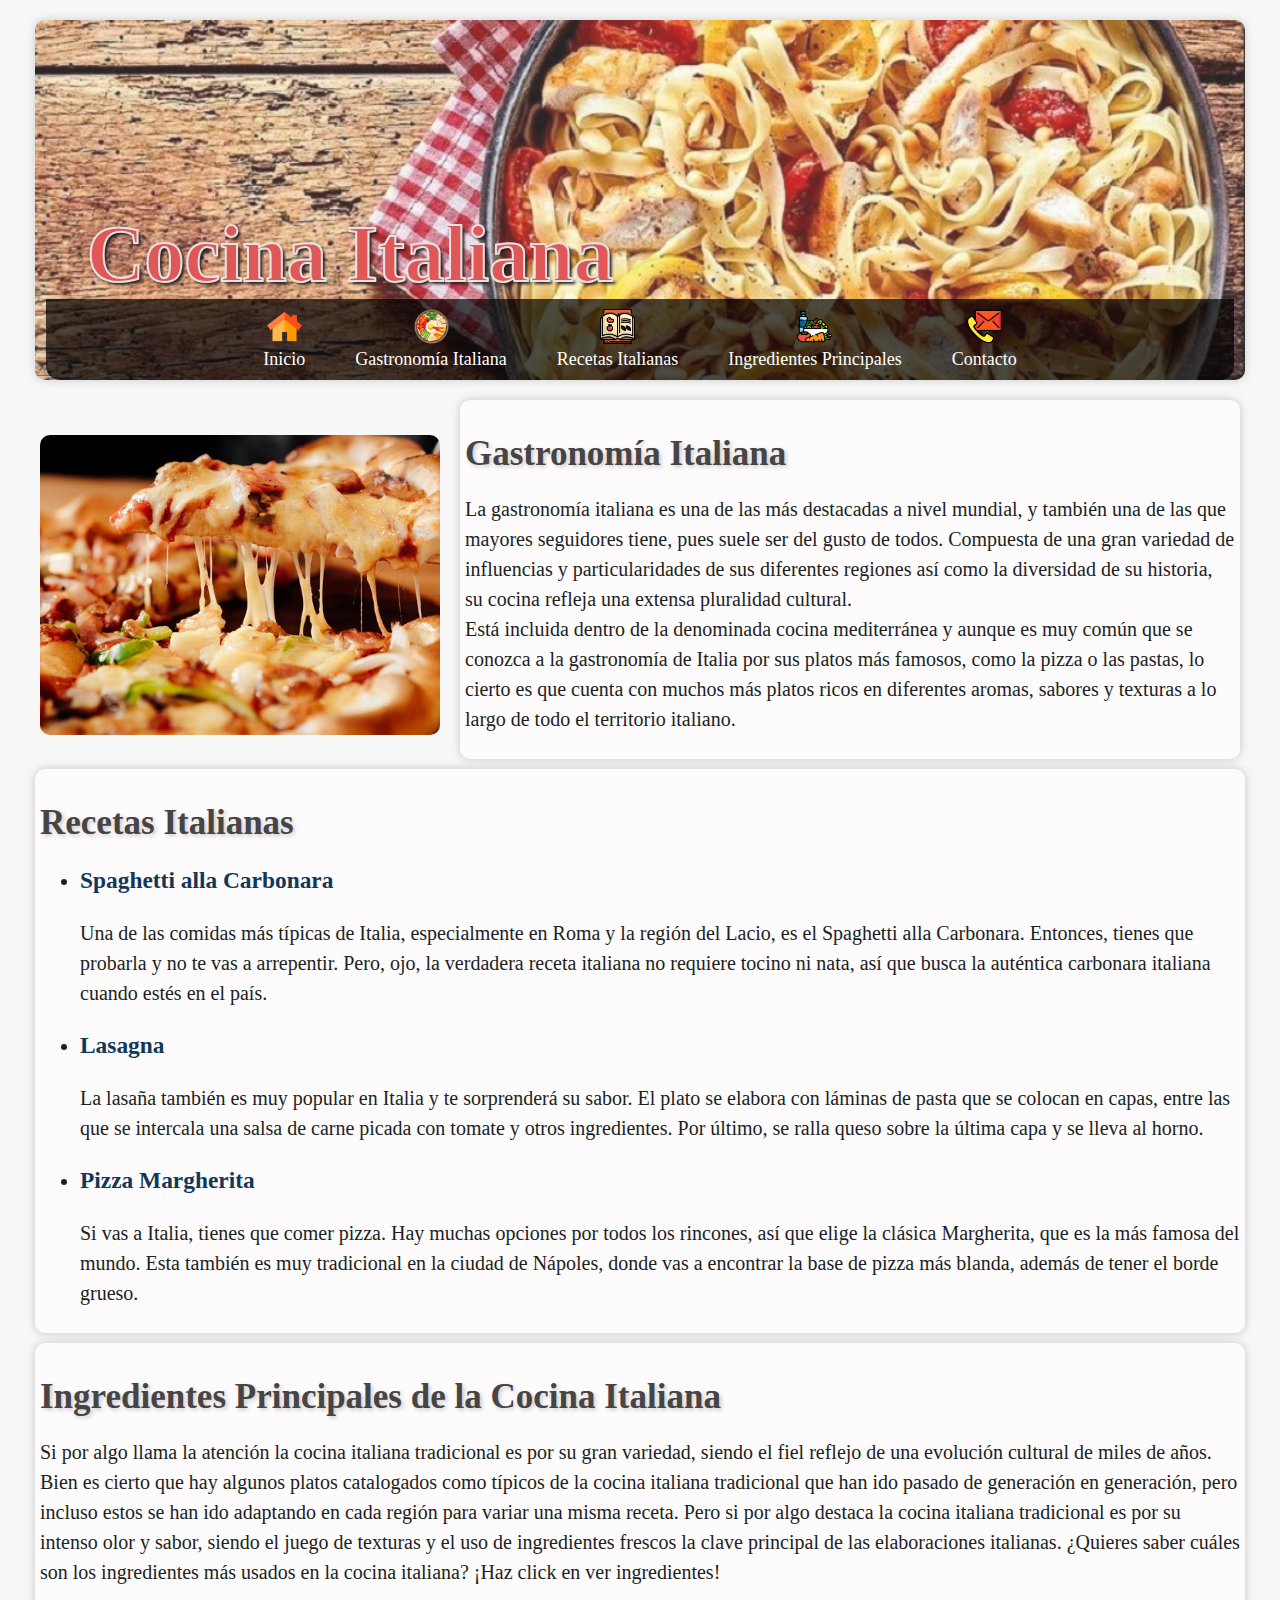
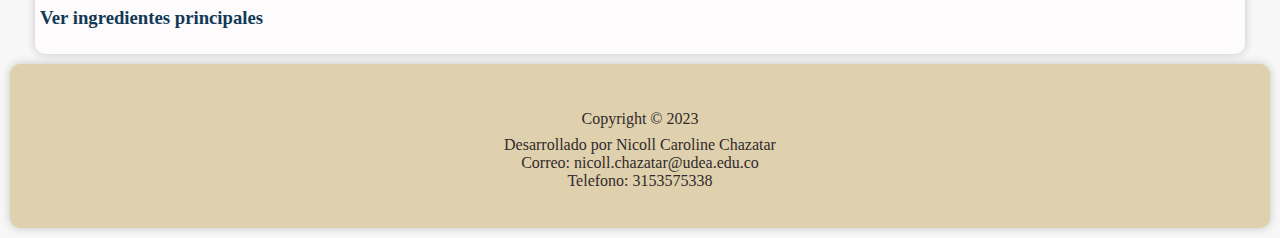
<file: index.html>
<!doctype html>
    <html lang="eng-es">
        <head>
            <meta charset="UTF-8">
            <meta name="viewport" content="width=device-width, initial-scale=1.0">
            <title>Cocina Italiana</title>
            <meta name="description" 
                  content="El uso de ingredientes frescos es la clave principal de la cocina italiana">
            <meta name="author" content="Nicoll Caroline Chazatar">
            <meta name="keywords" content="pizza, spaghetti, lasagna, cocina italiana">
            <link rel="icon" href="icons/pizza.png" type="image/png">
            <link rel="stylesheet" type="text/css" href="style/style.css" />
        </head>

        <body>
            <header>
                <div class="titulo-contenedor contenedor" id="elemento1"></div>
                <h1 class="titulo-title">Cocina Italiana</h1>
                <style>
                    h1 {
                        text-align: center; 
                        font-size: 45px; 
                        color: #e74c3c; 
                    }
                </style> 
          
                  <nav>
                    <div class="navbar">
                      <a href="index.html">
                        <img
                          src="./icons/home.png"
                          alt="Ícono de inicio"
                          width="35"
                          height="35"
                          loading="lazy"
                          class="spin-icon"
                        />
                        </br>Inicio
                      </a>
          
                      <a href="#Gastronomía">
                        <img
                          src="./icons/gastronommia.png"
                          alt="Ícono de ingredientes"
                          width="35"
                          height="35"
                          loading="lazy"
                          class="spin-icon"
                        />
                        </br>Gastronomía Italiana
                      </a>
                      <a href="#Recetas">
                        <img
                          src="./icons/recetas.png"
                          alt="Ícono de galeria"
                          width="35"
                          height="35"
                          loading="lazy"
                          class="spin-icon"
                        />
                        </br>Recetas Italianas
                      </a>
                      <a href="#Ingredientes">
                        <img
                          src="./icons/ingredientes2.png"
                          alt="Ícono de galeria"
                          width="35"
                          height="35"
                          loading="lazy"
                          class="spin-icon"
                        />
                         </br> Ingredientes Principales
                      </a>
                      <a href="#Contacto">
                        <img
                          src="./icons/contacto.png"
                          alt="Ícono de contacto"
                          width="35"
                          height="35"
                          loading="lazy"
                          class="spin-icon"
                        />
                        </br>Contacto
                      </a>
                    </div>
                  </nav>
                </div>
            </header>
            <!--Menú-->
            <main>



              <div class="contenedor-gastronomia">
                <div class="img-list">
                  <div class="img 1">
                    <div class="img-image">
                      <img src="./images/pizza2.jpg" />
                    </div>
                  </div>
                </div>
              <div class="contenedor-gastronomia">
                <section class="block contenedor">
                  <h2 id="Gastronomía">Gastronomía Italiana</h2>
                  <p>
                    La gastronomía italiana es una de las más destacadas a nivel mundial, 
                    y también una de las que mayores seguidores tiene, pues suele ser del gusto de todos. Compuesta 
                    de una gran variedad de influencias y particularidades de sus diferentes regiones así como la 
                    diversidad de su historia, su cocina refleja una extensa pluralidad cultural.<br>
                    Está incluida dentro de la denominada cocina mediterránea y aunque es muy común que se conozca a 
                    la gastronomía de Italia por sus platos más famosos, como la pizza o las pastas, lo cierto es que 
                    cuenta con muchos más platos ricos en diferentes aromas, sabores y texturas a lo largo de todo el 
                    territorio italiano.
                  </p>
                </section>
              </div>
                </section>
              </div>  
              <section class="block contenedor">
                  <h2 id="Recetas">Recetas Italianas</h2>
      
                <ul>
                  <li><a href="spaghetti.html"target=”_blank”><h3>Spaghetti alla Carbonara</h3></a></li>
                  <p> 
                    Una de las comidas más típicas de Italia, especialmente en Roma y la región del Lacio, es 
                    el Spaghetti alla Carbonara. Entonces, tienes que probarla y no te vas a arrepentir. Pero, 
                    ojo, la verdadera receta italiana no requiere tocino ni nata, así que busca la auténtica 
                    carbonara italiana cuando estés en el país.</p>
                  <li><a href="lasagna.html"target=”_blank”><h3>Lasagna</h3></a></li>
                  <p> 
                    La lasaña también es muy popular en Italia y te sorprenderá su sabor. El plato se elabora 
                    con láminas de pasta que se colocan en capas, entre las que se intercala una salsa de carne 
                    picada con tomate y otros ingredientes. Por último, se ralla queso sobre la última capa y 
                    se lleva al horno.</p>
                  <li><a href="pizza.html"target=”_blank”><h3>Pizza Margherita</h3></a></li>
                  <p> 
                    Si vas a Italia, tienes que comer pizza. Hay muchas opciones por todos los rincones, así 
                    que elige la clásica Margherita, que es la más famosa del mundo. Esta también es muy 
                    tradicional en la ciudad de Nápoles, donde vas a encontrar la base de pizza más blanda, 
                    además de tener el borde grueso.</p>
                </ul>
              </section>
              <section class="block contenedor">
                  <h2 id="Ingredientes">Ingredientes Principales de la Cocina Italiana</h2>
      
                <p>
                  Si por algo llama la atención la cocina italiana tradicional es por su gran variedad, siendo el fiel reflejo 
                  de una evolución cultural de miles de años. Bien es cierto que hay algunos platos catalogados como típicos 
                  de la cocina italiana tradicional que han ido pasado de generación en generación, pero incluso estos se han 
                  ido adaptando en cada región para variar una misma receta. Pero si por algo destaca la cocina italiana 
                  tradicional es por su intenso olor y sabor, siendo el juego de texturas y el uso de ingredientes frescos la 
                  clave principal de las elaboraciones italianas. ¿Quieres saber cuáles son los 
                  ingredientes más usados en la cocina italiana? ¡Haz click en ver ingredientes!<br>
                  <a href="ingredientes.html"target=”_blank”><h3>Ver ingredientes principales</h3></a>
                </p>
              </section>

            </main>
            <footer class="footer contenedor">  
              <h2 id="Contacto"></h2>
              <p>Copyright &copy; 2023</p>
              <p>Desarrollado por Nicoll Caroline Chazatar </br>
                Correo: nicoll.chazatar@udea.edu.co</br>
                Telefono: 3153575338
              </p>
            </footer>

        </body>

    </html>
</file>
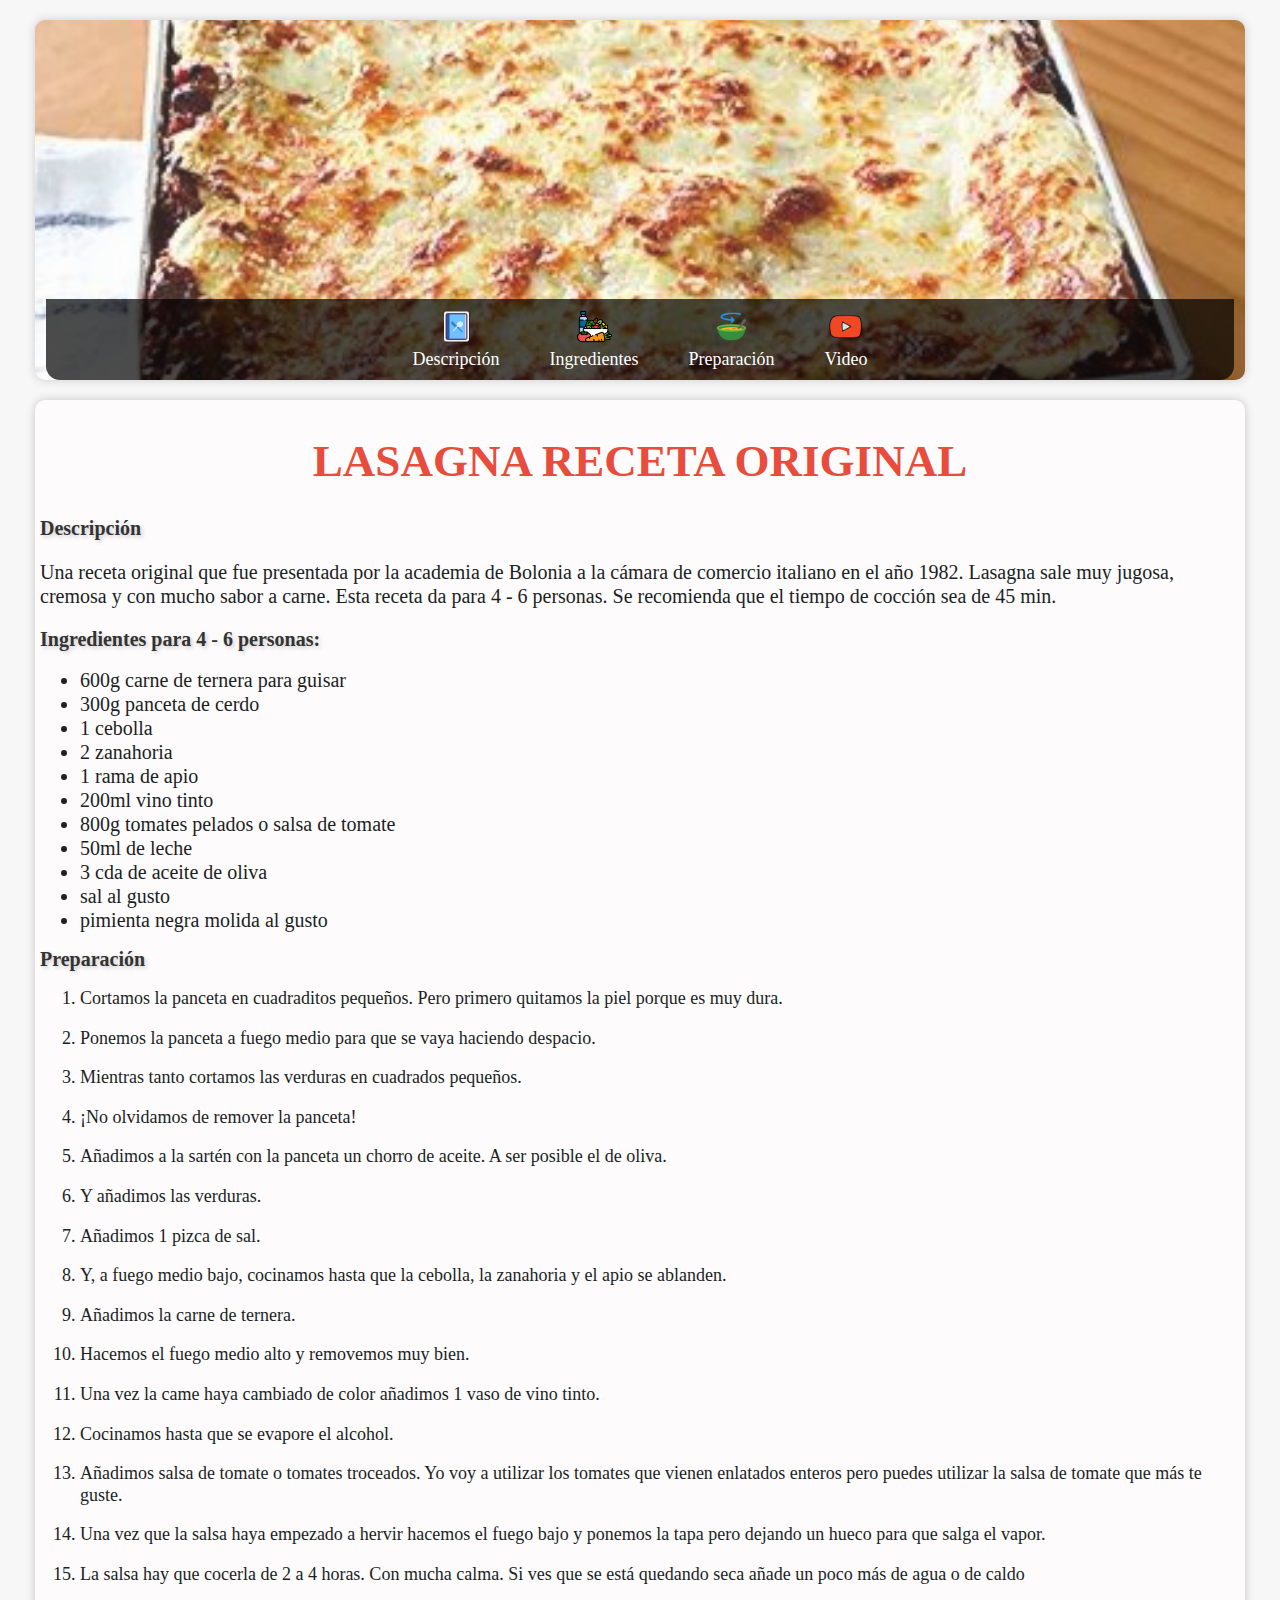
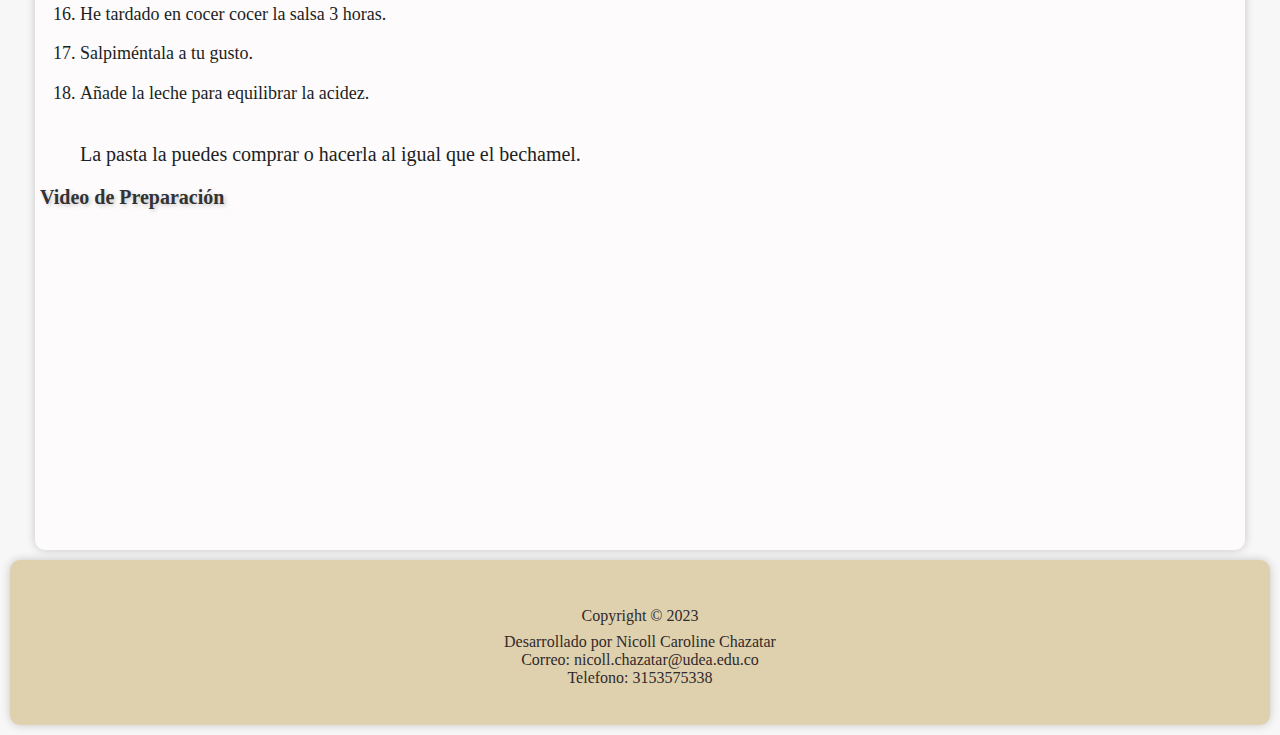
<file: lasagna.html>
<!doctype html>
    <html lang="eng-es">
        <head>
            <meta charset="UTF-8">
            <meta name="viewport" content="width=device-width, initial-scale=1.0">
            <title>Lasagna</title>
            <meta name="description" 
                  content="La Lasagna es un plato principal de la gastronomía italiana">
            <meta name="author" content="Nicoll Caroline Chazatar">
            <meta name="keywords" content="lasagna, ingredientes">
            <link rel="icon" href="icons/pizza.png" type="image/png">
            <link rel="stylesheet" type="text/css" href="style/style.css" />          
        </head>

        <body>
            <header>
              <div class="titulo-contenedor contenedor" id="elemento2"></div>          
                <nav>
                    <div class="navbar">
                      <a href="#descripcion">
                        <img
                          src="./icons/descripcion.png"
                          alt="Ícono de galeria"
                          width="35"
                          height="35"
                          loading="lazy"
                          class="spin-icon"
                        />
                    </br>Descripción</a>
          
                      <a href="#ingred">
                        <img
                          src="./icons/ingredientes2.png"
                          alt="Ícono de galeria"
                          width="35"
                          height="35"
                          loading="lazy"
                          class="spin-icon"
                        />
                    </br>Ingredientes</a>

                      <a href="#preparacion">
                        <img
                          src="./icons/preparacion.png"
                          alt="Ícono de galeria"
                          width="35"
                          height="35"
                          loading="lazy"
                          class="spin-icon"
                        />
                    </br>Preparación</a>
                      <a href="#youtube">
                        <img
                          src="./icons/yt.png"
                          alt="Ícono de galeria"
                          width="35"
                          height="35"
                          loading="lazy"
                          class="spin-icon"
                        />
                    </br>Video</a>
                      
                    </div>
                  </nav>
                </div>
            </header>
            
            <main>
                <div class="contenedor">
                  <h1>LASAGNA RECETA ORIGINAL</h1>
                  <style>
                    h1 {
                        text-align: center; 
                        font-size: 45px; 
                        color: #e74c3c; 
                    }
                </style> 
                  <article>
                    <h2 id="descripcion">Descripción</h2>
                    <section>
                      <p>
                        Una receta original que fue 
                        presentada por la academia de Bolonia a la cámara de comercio 
                        italiano en el año 1982. Lasagna sale muy jugosa, cremosa y con 
                        mucho sabor a carne. Esta receta da para 4 - 6 personas.
                        Se recomienda que el tiempo de cocción sea de 45 min.
                      </p>
                    </section>
                    <h2 id="ingred">Ingredientes para 4 - 6 personas:</h2>
                    <section>                   
                        <ul>
                            <li>600g carne de ternera para guisar</li>
                            <li>300g panceta de cerdo</li>
                            <li>1 cebolla</li>
                            <li>2 zanahoria</li>
                            <li>1 rama de apio</li>
                            <li>200ml vino tinto</li>
                            <li>800g tomates pelados o salsa de tomate</li>
                            <li>50ml de leche</li>
                            <li>3 cda de aceite de oliva</li>
                            <li>sal al gusto</li>
                            <li>pimienta negra molida al gusto</li>
                        </ul>
                    </section>
                    <h2 id="preparacion">Preparación</h2>
                    <section>
                        <ol>
                            <li>Cortamos la panceta en cuadraditos pequeños. Pero primero quitamos la piel porque es muy dura.</li> <br>
                            <li>Ponemos la panceta a fuego medio para que se vaya haciendo despacio.</li><br>
                            <li>Mientras tanto cortamos las verduras en cuadrados pequeños.</li><br>
                            <li>¡No olvidamos de remover la panceta!</li><br>
                            <li>Añadimos a la sartén con la panceta un chorro de aceite. A ser posible el de oliva.</li><br>
                            <li>Y añadimos las verduras.</li><br>
                            <li>Añadimos 1 pizca de sal.</li><br>
                            <li>Y, a fuego medio bajo, cocinamos hasta que la cebolla, la zanahoria y el apio se ablanden.</li><br>
                            <li>Añadimos la carne de ternera.</li><br>
                            <li>Hacemos el fuego medio alto y removemos muy bien.</li><br>
                            <li>Una vez la came haya cambiado de color añadimos 1 vaso de vino tinto.</li><br>
                            <li>Cocinamos hasta que se evapore el alcohol.</li><br>
                            <li>Añadimos salsa de tomate o tomates troceados. Yo voy a utilizar los tomates que vienen enlatados
                                enteros pero puedes utilizar la salsa de tomate que más te guste.</li><br>
                            <li>Una vez que la salsa haya empezado a hervir hacemos el fuego bajo y ponemos la tapa pero
                                dejando un hueco para que salga el vapor.</li><br>
                            <li>La salsa hay que cocerla de 2 a 4 horas. Con mucha calma. Si ves que se está quedando seca
                                añade un poco más de agua o de caldo</li><br>
                            <li>He tardado en cocer cocer la salsa 3 horas.</li><br>
                            <li>Salpiméntala a tu gusto.</li><br>
                            <li>Añade la leche para equilibrar la acidez.</li><br>
                            <p>
                            La pasta la puedes comprar o hacerla al igual que el bechamel.
                            </p>
                            </ol>
                    </section>
          
                    
                        <h2 id="youtube">Video de Preparación</h2>
                        <section>                   
                            <iframe 
                            width="560" 
                            height="315" 
                            src="https://www.youtube.com/embed/s_FLKOlGQ4c" 
                            title="Lasagna" 
                            frameborder="0" 
                            allow="accelerometer; autoplay; clipboard-write; encrypted-media; gyroscope; picture-in-picture; web-share" 
                            allowfullscreen></iframe>
                        </section>
                    
                   

                  </article>
                </div>
              </main>
              <footer class="footer contenedor">  
                <h2 id="Contacto"></h2>
                <p>Copyright &copy; 2023</p>
                <p>Desarrollado por Nicoll Caroline Chazatar </br>
                  Correo: nicoll.chazatar@udea.edu.co</br>
                  Telefono: 3153575338
                </p>
              </footer>


        </body>
    </html>
</file>
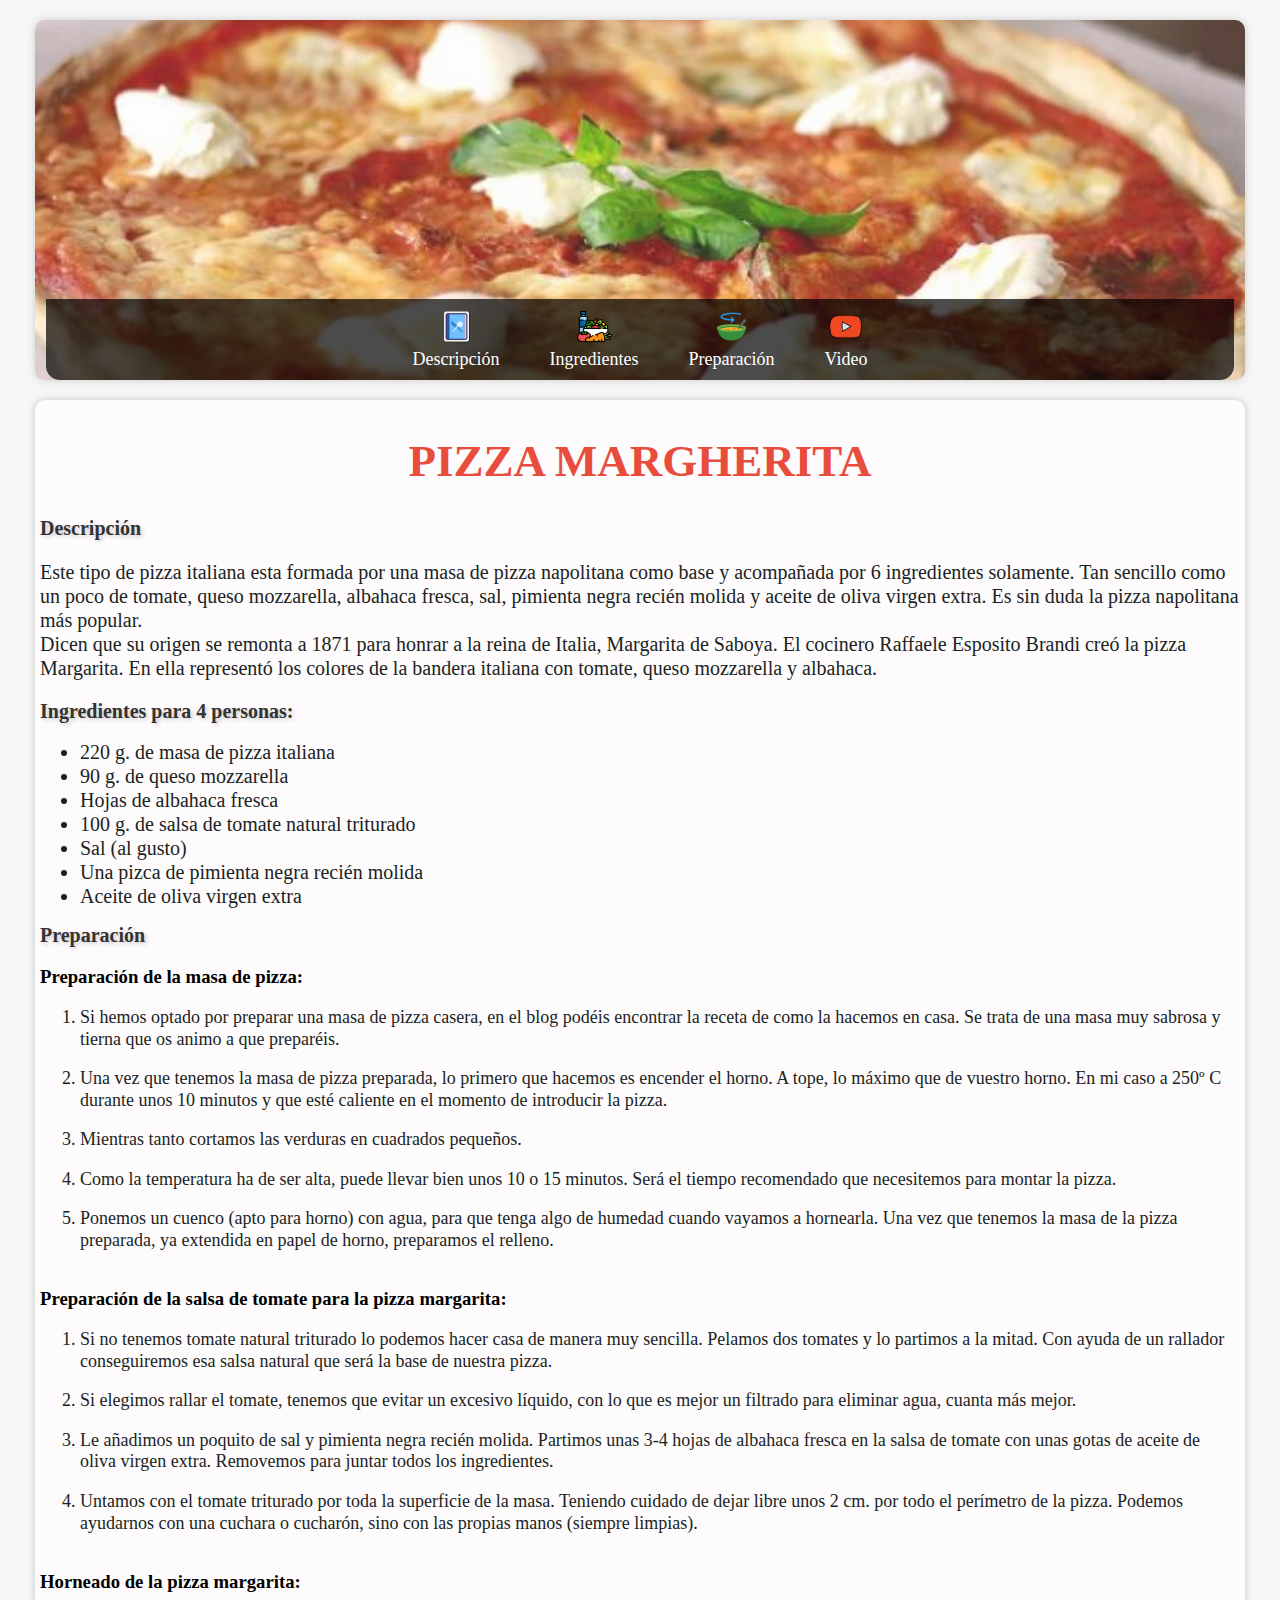
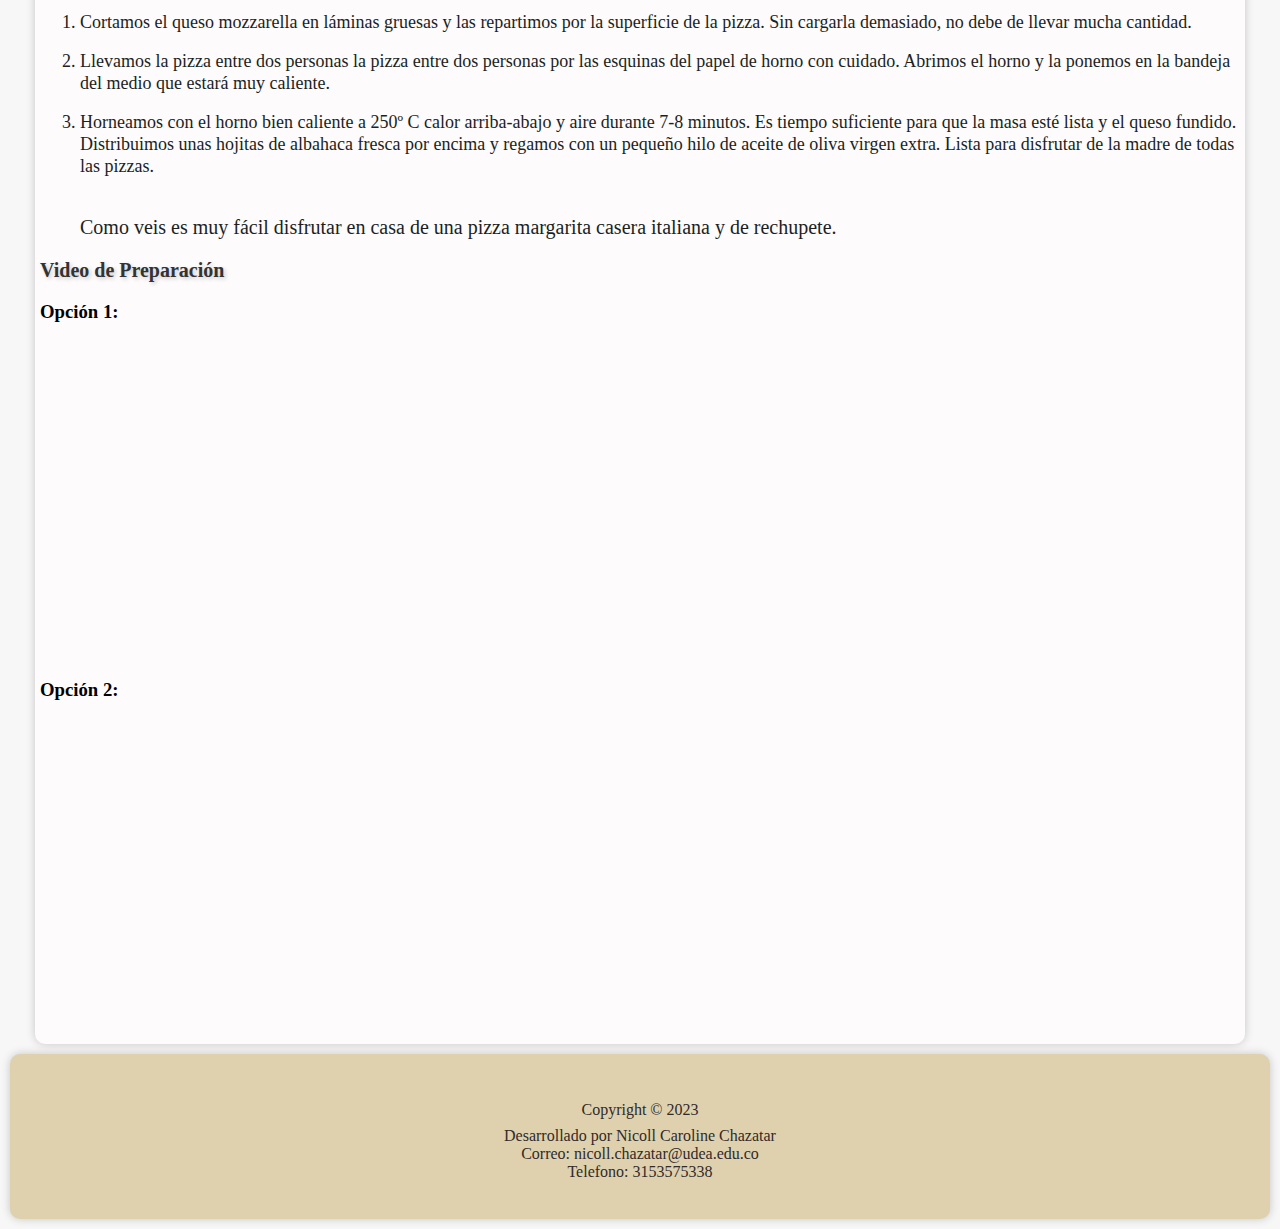
<file: pizza.html>
<!doctype html>
    <html lang="eng-es">
        <head>
            <meta charset="UTF-8">
            <meta name="viewport" content="width=device-width, initial-scale=1.0">
            <title>Pizza</title>
            <meta name="description" 
                  content="La pizza es un plato principal de la gastronomía italiana">
            <meta name="author" content="Nicoll Caroline Chazatar">
            <meta name="keywords" content="pizza, ingredientes">
            <link rel="icon" href="icons/pizza.png" type="image/png">
            <link rel="stylesheet" type="text/css" href="style/style.css" />          
        </head>

        <body>
            <header>
                <div class="titulo-contenedor contenedor" id="elemento4"></div>
                <nav>
                    <div class="navbar">
                      <a href="#descripcion">
                        <img
                          src="./icons/descripcion.png"
                          alt="Ícono de galeria"
                          width="35"
                          height="35"
                          loading="lazy"
                          class="spin-icon"
                        />
                    </br>Descripción</a>
          
                      <a href="#ingred">
                        <img
                          src="./icons/ingredientes2.png"
                          alt="Ícono de galeria"
                          width="35"
                          height="35"
                          loading="lazy"
                          class="spin-icon"
                        />
                    </br>Ingredientes</a>

                      <a href="#preparacion">
                        <img
                          src="./icons/preparacion.png"
                          alt="Ícono de galeria"
                          width="35"
                          height="35"
                          loading="lazy"
                          class="spin-icon"
                        />
                    </br>Preparación</a>
                      <a href="#youtube">
                        <img
                          src="./icons/yt.png"
                          alt="Ícono de galeria"
                          width="35"
                          height="35"
                          loading="lazy"
                          class="spin-icon"
                        />
                    </br>Video</a>
                      
                    </div>
                  </nav>
                </div>
            </header>
            
            <main>
                <div class="contenedor">
                  <h1>PIZZA MARGHERITA</h1>
                  <style>
                    h1 {
                        text-align: center; 
                        font-size: 45px; 
                        color: #e74c3c; 
                    }
                </style> 
                  <article>
                    <h2 id="descripcion">Descripción</h2>
                    <section>
                      <p>
                        Este tipo de pizza italiana esta formada por una masa de pizza napolitana 
                        como base y acompañada por 6 ingredientes solamente. Tan sencillo como un 
                        poco de tomate, queso mozzarella, albahaca fresca, sal, pimienta negra recién 
                        molida y aceite de oliva virgen extra. Es sin duda la pizza napolitana más popular.<br>
                        Dicen que su origen se remonta a 1871 para honrar a la reina de Italia, Margarita de 
                        Saboya. El cocinero Raffaele Esposito Brandi creó la pizza Margarita. En ella representó 
                        los colores de la bandera italiana con tomate, queso mozzarella y albahaca.
                      </p>
                    </section>
                    <h2 id="ingred">Ingredientes para 4 personas:</h2>
                    <section>                   
                        <ul>
                            <li>220 g. de masa de pizza italiana</li>
                            <li>90 g. de queso mozzarella</li>
                            <li>Hojas de albahaca fresca</li>
                            <li>100 g. de salsa de tomate natural triturado</li>
                            <li>Sal (al gusto)</li>
                            <li>Una pizca de pimienta negra recién molida</li>
                            <li>Aceite de oliva virgen extra</li>
                        </ul>
                    </section>
                    <h2 id="preparacion">Preparación</h2>
                    <section>
                        <h3>Preparación de la masa de pizza:</h3>
                        <ol>
                        <li>Si hemos optado por preparar una masa de pizza casera, en el blog podéis encontrar 
                            la receta de como la hacemos en casa. Se trata de una masa muy sabrosa y tierna 
                            que os animo a que preparéis.</li> <br>
                        <li>Una vez que tenemos la masa de pizza preparada, lo primero que hacemos es encender 
                            el horno. A tope, lo máximo que de vuestro horno. En mi caso a 250º C durante unos 
                            10 minutos y que esté caliente en el momento de introducir la pizza.</li><br>
                        <li>Mientras tanto cortamos las verduras en cuadrados pequeños.</li><br>
                        <li>Como la temperatura ha de ser alta, puede llevar bien unos 10 o 15 minutos. 
                            Será el tiempo recomendado que necesitemos para montar la pizza.</li><br>
                        <li>Ponemos un cuenco (apto para horno) con agua, para que tenga algo de humedad cuando 
                            vayamos a hornearla. Una vez que tenemos la masa de la pizza preparada, ya extendida 
                            en papel de horno, preparamos el relleno.</li><br>
                        </ol>
                        <h3>Preparación de la salsa de tomate para la pizza margarita:</h3>
                        <ol>
                        <li>Si no tenemos tomate natural triturado lo podemos hacer casa de manera muy sencilla. Pelamos dos tomates 
                            y lo partimos a la mitad. Con ayuda de un rallador conseguiremos esa salsa natural que será la base de nuestra pizza.</li><br>
                        <li>Si elegimos rallar el tomate, tenemos que evitar un excesivo líquido, con lo que es mejor un filtrado 
                            para eliminar agua, cuanta más mejor.</li><br>
                        <li>Le añadimos un poquito de sal y pimienta negra recién molida. Partimos unas 3-4 hojas de albahaca fresca en la 
                            salsa de tomate con unas gotas de aceite de oliva virgen extra. Removemos para juntar todos los ingredientes.</li><br>
                        <li>Untamos con el tomate triturado por toda la superficie de la masa. Teniendo cuidado de dejar libre unos 2 cm. 
                            por todo el perímetro de la pizza. Podemos ayudarnos con una cuchara o cucharón, sino con las propias manos 
                            (siempre limpias).</li><br>
                        </ol>
                        <h3>Horneado de la pizza margarita:</h3>
                        <ol>
                        <li>Cortamos el queso mozzarella en láminas gruesas y las repartimos por la superficie de la pizza. 
                            Sin cargarla demasiado, no debe de llevar mucha cantidad.</li><br>
                        <li>Llevamos la pizza entre dos personas la pizza entre dos personas por las esquinas del papel de 
                            horno con cuidado. Abrimos el horno y la ponemos en la bandeja del medio que estará muy caliente.</li><br>
                        <li>Horneamos con el horno bien caliente a 250º C calor arriba-abajo y aire durante 7-8 minutos. Es tiempo 
                            suficiente para que la masa esté lista y el queso fundido. Distribuimos unas hojitas de albahaca fresca 
                            por encima y regamos con un pequeño hilo de aceite de oliva virgen extra. Lista para disfrutar de la madre 
                            de todas las pizzas.</li><br>
                        <p>
                            Como veis es muy fácil disfrutar en casa de una pizza margarita casera italiana y de rechupete. 
                        </p>
                        </ol>

                    </section>                   
                        <h2 id="youtube">Video de Preparación</h2>
                        <section>                   
                            <h3>Opción 1:</h3>
                            <iframe 
                                width="560" 
                                height="315" 
                                src="https://www.youtube.com/embed/afFcsJRjQRk" 
                                title="Lasagna" 
                                frameborder="0" 
                                allow="accelerometer; autoplay; clipboard-write; encrypted-media; gyroscope; picture-in-picture; web-share" 
                                allowfullscreen></iframe>
                            <h3>Opción 2:</h3>
                            <iframe 
                                width="560" 
                                height="315" 
                                src="https://www.youtube.com/embed/Nw02F1GEQYo" 
                                title="Lasagna" 
                                frameborder="0" 
                                allow="accelerometer; autoplay; clipboard-write; encrypted-media; gyroscope; picture-in-picture; web-share" 
                                allowfullscreen></iframe>
                        </section>
                  </article>
                </div>
              </main>
              <footer class="footer contenedor">  
                <h2 id="Contacto"></h2>
                <p>Copyright &copy; 2023</p>
                <p>Desarrollado por Nicoll Caroline Chazatar </br>
                  Correo: nicoll.chazatar@udea.edu.co</br>
                  Telefono: 3153575338
                </p>
              </footer>


        </body>
    </html>
</file>
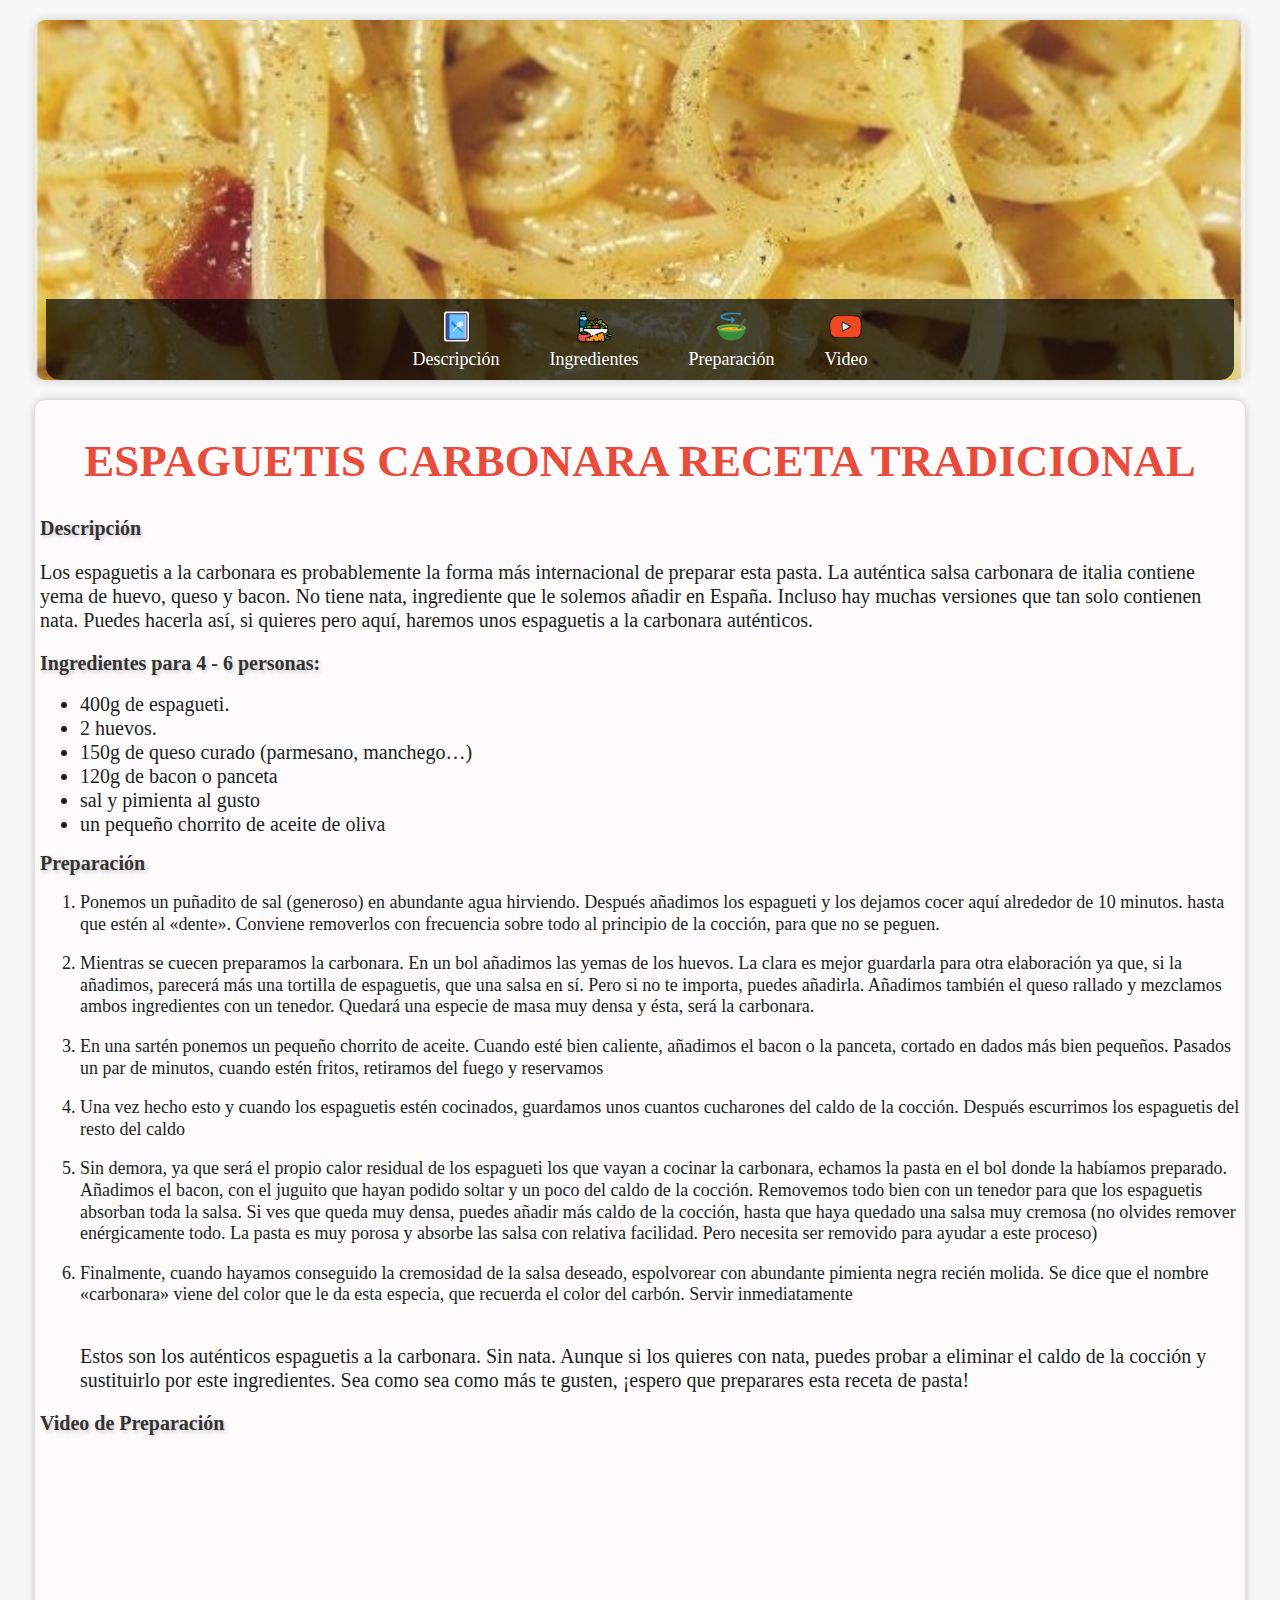
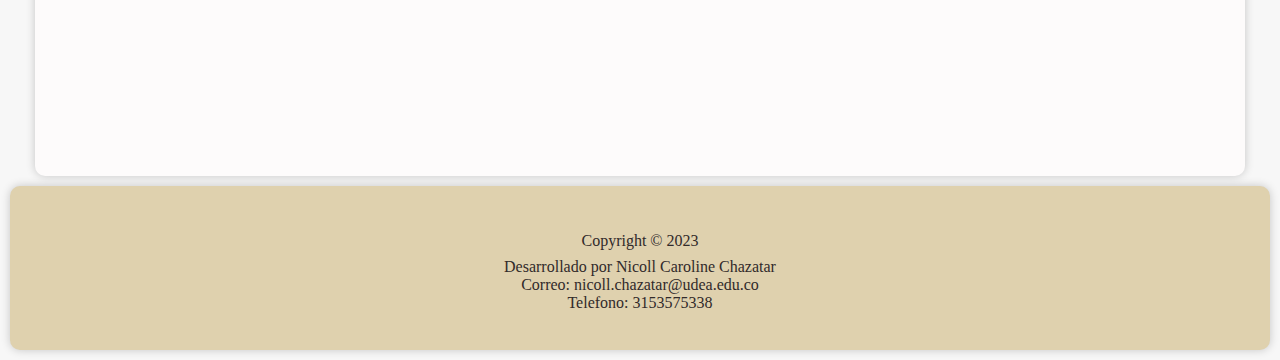
<file: spaghetti.html>
<!doctype html>
    <html lang="eng-es">
        <head>
            <meta charset="UTF-8">
            <meta name="viewport" content="width=device-width, initial-scale=1.0">
            <title>Spaghetti</title>
            <meta name="description" 
                  content="El spaghetti es un plato principal de la gastronomía italiana">
            <meta name="author" content="Nicoll Caroline Chazatar">
            <meta name="keywords" content="spaghetti, ingredientes">
            <link rel="icon" href="icons/pizza.png" type="image/png">
            <link rel="stylesheet" type="text/css" href="style/style.css" />          
        </head>
        <body>
            <header>
                <div class="titulo-contenedor contenedor" id="elemento3"></div>               
          
                  <nav>
                    <div class="navbar">
                      <a href="#descripcion">
                        <img
                          src="./icons/descripcion.png"
                          alt="Ícono de galeria"
                          width="35"
                          height="35"
                          loading="lazy"
                          class="spin-icon"
                        />
                    </br>Descripción</a>
          
                      <a href="#ingred">
                        <img
                          src="./icons/ingredientes2.png"
                          alt="Ícono de galeria"
                          width="35"
                          height="35"
                          loading="lazy"
                          class="spin-icon"
                        />
                    </br>Ingredientes</a>

                      <a href="#preparacion">
                        <img
                          src="./icons/preparacion.png"
                          alt="Ícono de galeria"
                          width="35"
                          height="35"
                          loading="lazy"
                          class="spin-icon"
                        />
                    </br>Preparación</a>
                      <a href="#youtube">
                        <img
                          src="./icons/yt.png"
                          alt="Ícono de galeria"
                          width="35"
                          height="35"
                          loading="lazy"
                          class="spin-icon"
                        />
                    </br>Video</a>
                      
                    </div>
                  </nav>
                </div>
            </header>
            
            <main>
                <div class="contenedor">
                  <h1>ESPAGUETIS CARBONARA RECETA TRADICIONAL</h1>
                  <style>
                    h1 {
                        text-align: center; 
                        font-size: 45px; 
                        color: #e74c3c; 
                    }
                </style> 
                  <article>
                    <h2 id="descripcion">Descripción</h2>
                    <section>
                      <p>
                        Los espaguetis a la carbonara es probablemente la forma más internacional de preparar 
                        esta pasta. La auténtica salsa carbonara de italia contiene yema de huevo, queso y bacon. 
                        No tiene nata, ingrediente que le solemos añadir en España. Incluso hay muchas versiones 
                        que tan solo contienen nata. Puedes hacerla así, si quieres pero aquí, haremos unos espaguetis 
                        a la carbonara auténticos. 
                      </p>
                    </section>
                    <h2 id="ingred">Ingredientes para 4 - 6 personas:</h2>
                    <section>                   
                        <ul>
                            <li>400g de espagueti.</li>
                            <li>2 huevos.</li>
                            <li>150g de queso curado (parmesano, manchego…)</li>
                            <li>120g de bacon o panceta</li>
                            <li>sal y pimienta al gusto</li>
                            <li>un pequeño chorrito de aceite de oliva</li>
                        </ul>
                    </section>
                    <h2 id="preparacion">Preparación</h2>
                    <section>
                        <ol>
                            <li>Ponemos un puñadito de sal (generoso) en abundante agua hirviendo. Después añadimos los espagueti 
                                y los dejamos cocer aquí alrededor de 10 minutos. hasta que estén al «dente». Conviene removerlos 
                                con frecuencia sobre todo al principio de la cocción, para que no se peguen.</li> <br>
                            <li>Mientras se cuecen preparamos la carbonara. En un bol añadimos las yemas de los huevos. La clara 
                                es mejor guardarla para otra elaboración ya que, si la añadimos, parecerá más una tortilla de 
                                espaguetis, que una salsa en sí. Pero si no te importa, puedes añadirla. Añadimos también el queso 
                                rallado y mezclamos ambos ingredientes con un tenedor. Quedará una especie de masa muy densa y ésta, 
                                será la carbonara.</li><br>
                            <li>En una sartén ponemos un pequeño chorrito de aceite. Cuando esté bien caliente, añadimos el bacon o 
                                la panceta, cortado en dados más bien pequeños. Pasados un par de minutos, cuando estén fritos, 
                                retiramos del fuego y reservamos</li><br>
                            <li>Una vez hecho esto y cuando los espaguetis estén cocinados, guardamos unos cuantos cucharones del 
                                caldo de la cocción. Después escurrimos los espaguetis del resto del caldo</li><br>
                            <li>Sin demora, ya que será el propio calor residual de los espagueti los que vayan a cocinar la carbonara, 
                                echamos la pasta en el bol donde la habíamos preparado. Añadimos el bacon, con el juguito que hayan podido 
                                soltar y un poco del caldo de la cocción. Removemos todo bien con un tenedor para que los espaguetis absorban 
                                toda la salsa. Si ves que queda muy densa, puedes añadir más caldo de la cocción, hasta que haya quedado una 
                                salsa muy cremosa (no olvides remover enérgicamente todo. La pasta es muy porosa y absorbe las salsa con 
                                relativa facilidad. Pero necesita ser removido para ayudar a este proceso)</li><br>
                            <li>Finalmente, cuando hayamos conseguido la cremosidad de la salsa deseado, espolvorear con abundante pimienta 
                                negra recién molida. Se dice que el nombre «carbonara» viene del color que le da esta especia, que recuerda 
                                el color del carbón. Servir inmediatamente</li><br>
                            <p>
                                Estos son los auténticos espaguetis a la carbonara. Sin nata. Aunque si los quieres con nata, puedes probar 
                                a eliminar el caldo de la cocción y sustituirlo por este ingredientes. Sea como sea como más te gusten, 
                                ¡espero que preparares esta receta de pasta!
                            </p>
                            </ol>
                    </section>
          
                    
                        <h2 id="youtube">Video de Preparación</h2>
                        <section>                   
                            <iframe 
                            width="560" 
                            height="315" 
                            src="https://www.youtube.com/embed/OIs9tgALGNU" 
                            title="PASTA CARBONARA" 
                            frameborder="0" 
                            allow="accelerometer; autoplay; clipboard-write; encrypted-media; gyroscope; picture-in-picture; web-share" 
                            allowfullscreen></iframe>
                        </section>
                  </article>
                </div>
              </main>
              <footer class="footer contenedor">  
                <h2 id="Contacto"></h2>
                <p>Copyright &copy; 2023</p>
                <p>Desarrollado por Nicoll Caroline Chazatar </br>
                  Correo: nicoll.chazatar@udea.edu.co</br>
                  Telefono: 3153575338
                </p>
              </footer>
        </body>
    </html>
</file>
<file: style/style.css>
/************************************ Estilos para el encabezado ppl*************************************/
header {
    position: relative;
    color: #fff;
    text-align: center;
    padding: 10px 0;
}

.titulo-contenedor {
    position: relative;
    opacity: 0.85;
    background-size: cover;
    justify-content: center;
    background-position: center;
    width: 100%;
    height: 350px;
    overflow: hidden;
}

.titulo-title {
    color: rgb(224, 87, 87);
    font-family: Times, sans-serif;
    font-size: 80px;
    text-shadow: 3px 3px 3px rgb(36, 33, 33);
    z-index: 1;
    position: absolute;
    top: 50%;
    left: 27%;
    transform: translate(-50%, -50%);
    -webkit-text-stroke: 2px rgb(230, 226, 226); 
}

.titulo-ingred {
  color: rgb(225, 66, 66);
  font-family: Times, sans-serif;
  font-size: 90px;
  text-shadow: 3px 3px 3px rgb(7, 6, 6);
  z-index: 1;
  position: absolute;
  top: 30%;
  left: 50%;
  transform: translate(-50%, -50%);
  -webkit-text-stroke: 2px rgb(204, 199, 199); 
}
#elemento1 {
  background-image: url('../images/Intro2.JPG');
}

#elemento2 {
  background-image: url('../images/lasagna.JPG');
}

#elemento3 {
  background-image: url('../images/spaghetti.JPG');
}
#elemento4 {
  background-image: url('../images/pizzam.JPG');
}


/********************************* Menú de navegación *********************************/
nav {
    background-color: rgba(0, 0, 0, 0.7);
    color: #fff;
    text-align: center;
    padding: 8px;
    position: absolute;
    bottom: 10px;
    left: 36px;
    right: 36px;
    border-bottom-right-radius: 14px;
    border-bottom-left-radius: 14px;
}

.navbar {
    display: flex;
    justify-content: center;
}

.navbar a {
    color: #fff;
    text-decoration: none;
    margin: 2px 25px;
    font-size: 18px;
}

a:hover {
    text-decoration: underline;
}

/**********************************************************************************************************/ 
 body {
    font-family: Times, sans-serif;
    margin: 0 auto;
    padding: 10px;
    background-color: #f0f0f081;
}

.contenedor {
    max-width: 1200px; 
    margin: 0 auto; 
    padding: 5px; 
    background-color: #fdfbfb;
    border-radius: 10px;
    box-shadow: 0 0 10px rgba(0, 0, 0, 0.2); /* Sombra */
  }

main {
  margin-top: 10px; 
  margin-bottom: 10px; 
}

/******************************************* Enlaces en bloque **********************************************/
.block,
.links {
  margin-bottom: 10px;  /*Espacio entre las secciones*/
}

.block h2,
.links h2 {
  font-size: 35px; 
  margin-bottom: 10px; 
}

.block p,
.links p {
  font-size: 20px; 
  line-height: 1.5;
}

.block a,
.links a {
  color: #113957; 
  text-decoration: none; 
}

.block a:hover,
.links a:hover {
  text-decoration: underline; /* Subrayado al pasar el cursor */
}

 /*************************************** Encabezados seccion de recetas e items *****************************************/

.section {
 margin: 20px auto; 
 max-width: 800px; 
 padding: 20px; 
 background-color: rgba(255, 255, 255, 0.8); 
 border-radius: 10px; 
 box-shadow: 0 0 10px rgba(0, 0, 0, 0.2);
}
  
section h2 {
 color: #464444; 
}
  
section p {
  font-family: 'Times', sans-serif; 
  font-size: 20px; 
  line-height: 1.2; 
  color: #201f1f; 
}
section li{
  font-family: 'Times', sans-serif; 
  font-size: 20px;
  line-height: 1.2; /* Espacio entre lineas*/
  color: #201f1f; 
}
  
section ol li{
  font-family: 'Times', sans-serif; 
  font-size: 18px; 
  line-height: 1.2; 
  color: #201f1f;
}
  
h2 {
  font-size: 20px;
  color: #333;
  text-shadow: 2px 2px 4px rgba(0, 0, 0, 0.2); /*sombra*/
}
  
 /********************************* Animación a los iconos ********************************/
  
@keyframes spin {
  0% { transform: rotate(0deg); }
  50% { transform: rotate(10deg); }
  100% { transform: rotate(0deg); }
}

.spin-icon {
  animation: spin 0.7s infinite;
}

/*********************************** gastronomia italiana *****************************************/

.imgs-list {
  z-index: 0;
  width: 40%;
  display: flex;
  justify-content: space-around;
  flex-wrap: wrap;
}
  
.img {
  margin: 30px auto;
  width: 400px;
  height: 300px;
  border-radius: 10px;    
  transition: 0.2s;
}
  
.img .img-image {
  width: inherit;
  height: inherit;
  border-radius: 0px;
}
  
.img .img-image img {
  width: inherit;
  height: inherit;
  border-radius: 10px;
  object-fit: cover;
}
  
.img .img-title {
  text-align: center;
  border-radius: 0px 0px 40px 40px;
  font-family: sans-serif;
  font-weight: bold;
  font-size: 30px;
  margin-top: -80px;
  height: 40px;
}
  
.img:hover {
  transform: scale(0.9, 0.9);
  box-shadow: 5px 5px 30px 15px rgba(155, 129, 213, 0.25), 
    -5px -5px 30px 15px rgba(131, 117, 178, 0.22);
}
  
/* gastronomia italiana*/
.contenedor-gastronomia {
  display: flex;
  justify-content: space-between;
  align-items: center;
  gap: 20px;
  max-width: 1200px;
  margin: 0 auto;
}

  /*************************************** footer **********************************/
  .footer {
    text-align: center;
    background-color: #dfd1ae; /* Fondo*/
    color: #312a2a; 
    padding: 30px; 
  }
  
  .footer p {
    margin: 8px 0; 
    font-size: 16px; 
  }
</file>
